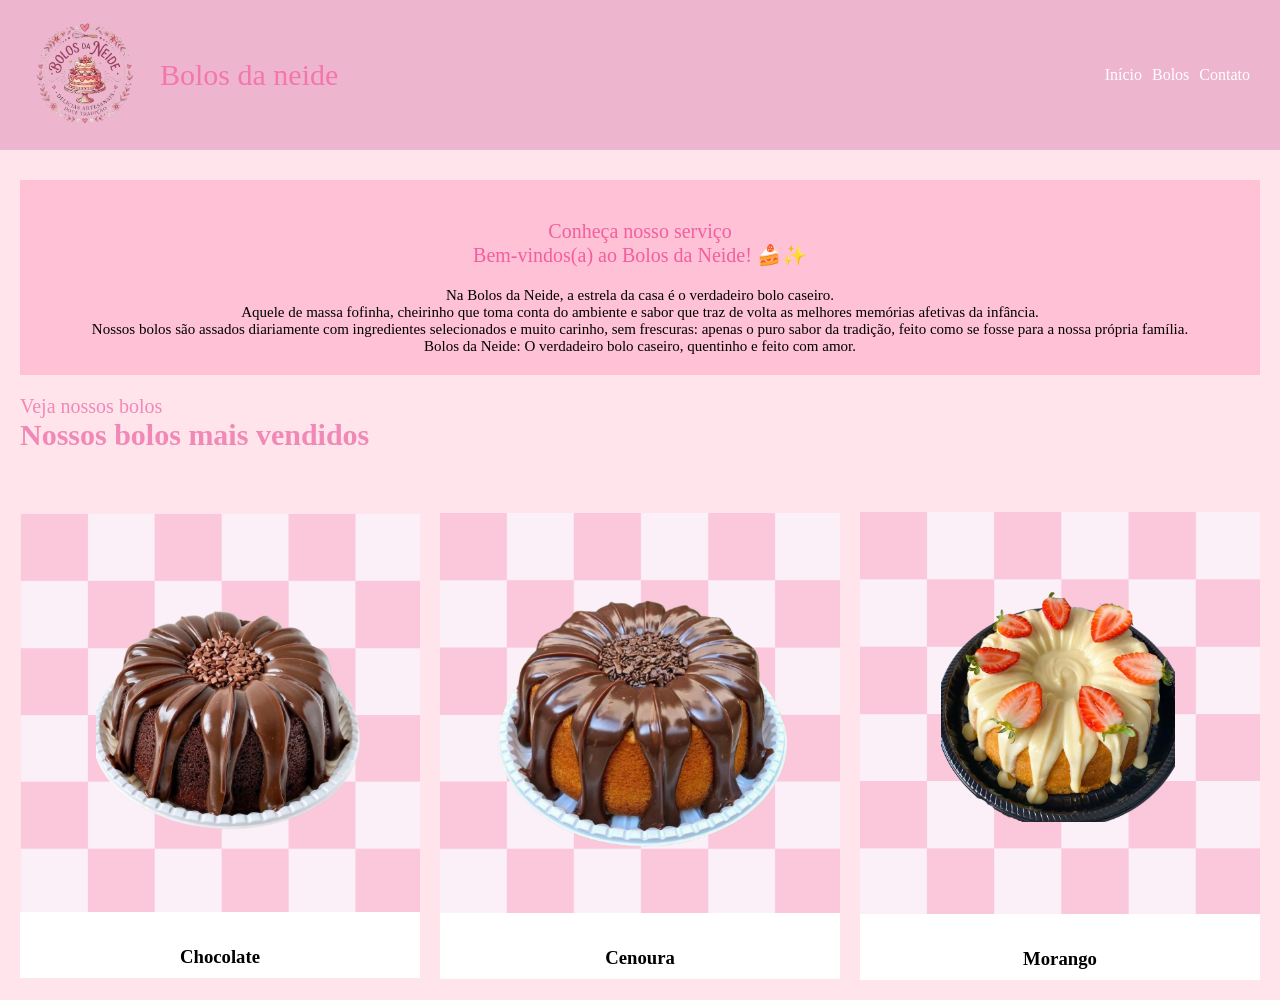
<file: index.html>
<!DOCTYPE html>
<html lang="pt-BR">
    <head>
        <meta charset="UTF-8">
        <title>Bolos da Neide</title>
        <link rel="stylesheet" href="css/style.css">
    </head>
    <body>
        <header>
            <section id="logo-titulo">
                <section id="logo-header">
                    <img src="assets/img/logo-removebg-preview.png">
                </section>

                <section id="titulo-header">
                    <p>Bolos da neide</p>
                </section>
            </section>

            <section id="menu-header">
                <nav>
                    <ul id="menu">
                        <li><a href="./index.html">Início</a></li>
                        <li><a href="./pages/bolos.html">Bolos</a></li>
                        <li><a href="./pages/contato.html">Contato</a></li>
                    </ul>
                </nav>           
            </section>
        </header>
    <main>
        <section id="hero">
            <section id="servico">
            <p>Conheça nosso serviço</p>
            <p>Bem-vindos(a) ao Bolos da Neide! 🍰✨</p>
        </section>

        <section id="apresentacao">
            <p>Na Bolos da Neide, a estrela da casa é o verdadeiro bolo caseiro.</p>
            <p>Aquele de massa fofinha, cheirinho que toma conta do ambiente e sabor que traz de volta as melhores memórias afetivas da infância.</p>
            <p>Nossos bolos são assados diariamente com ingredientes selecionados e muito carinho, sem frescuras: apenas o puro sabor da tradição, feito como se fosse para a nossa própria família.</p>
            <p>Bolos da Neide: O verdadeiro bolo caseiro, quentinho e feito com amor.</p>
        </section>

        </section>

        <section id="vendidos">
            <p>Veja nossos bolos</p>
            <h2>Nossos bolos mais vendidos</h2>
        </section>

        <section id="galeria-imgs1">
            <section class="card1">
                <section>
                    <img src="assets/img/fundobolo.JPEG">
                </section>
            
            <section class="card1-texto">
                <h3>Chocolate</h3>
            </section>
            </section>

            <section class="card1">
                <section>
                    <img src="assets/img/cenourafundo.JPEG">
                </section>
            
            <section class="card1-texto">
                <h3>Cenoura</h3>
            </section>
            </section>

             <section class="card1">
                <section>
                    <img src="assets/img/mornagofundo.JPEG">
                </section>
            
            <section class="card1-texto">
                <h3>Morango</h3>
            </section>
            </section>
        </section>

    </main>
    </body>
</html>
</file>
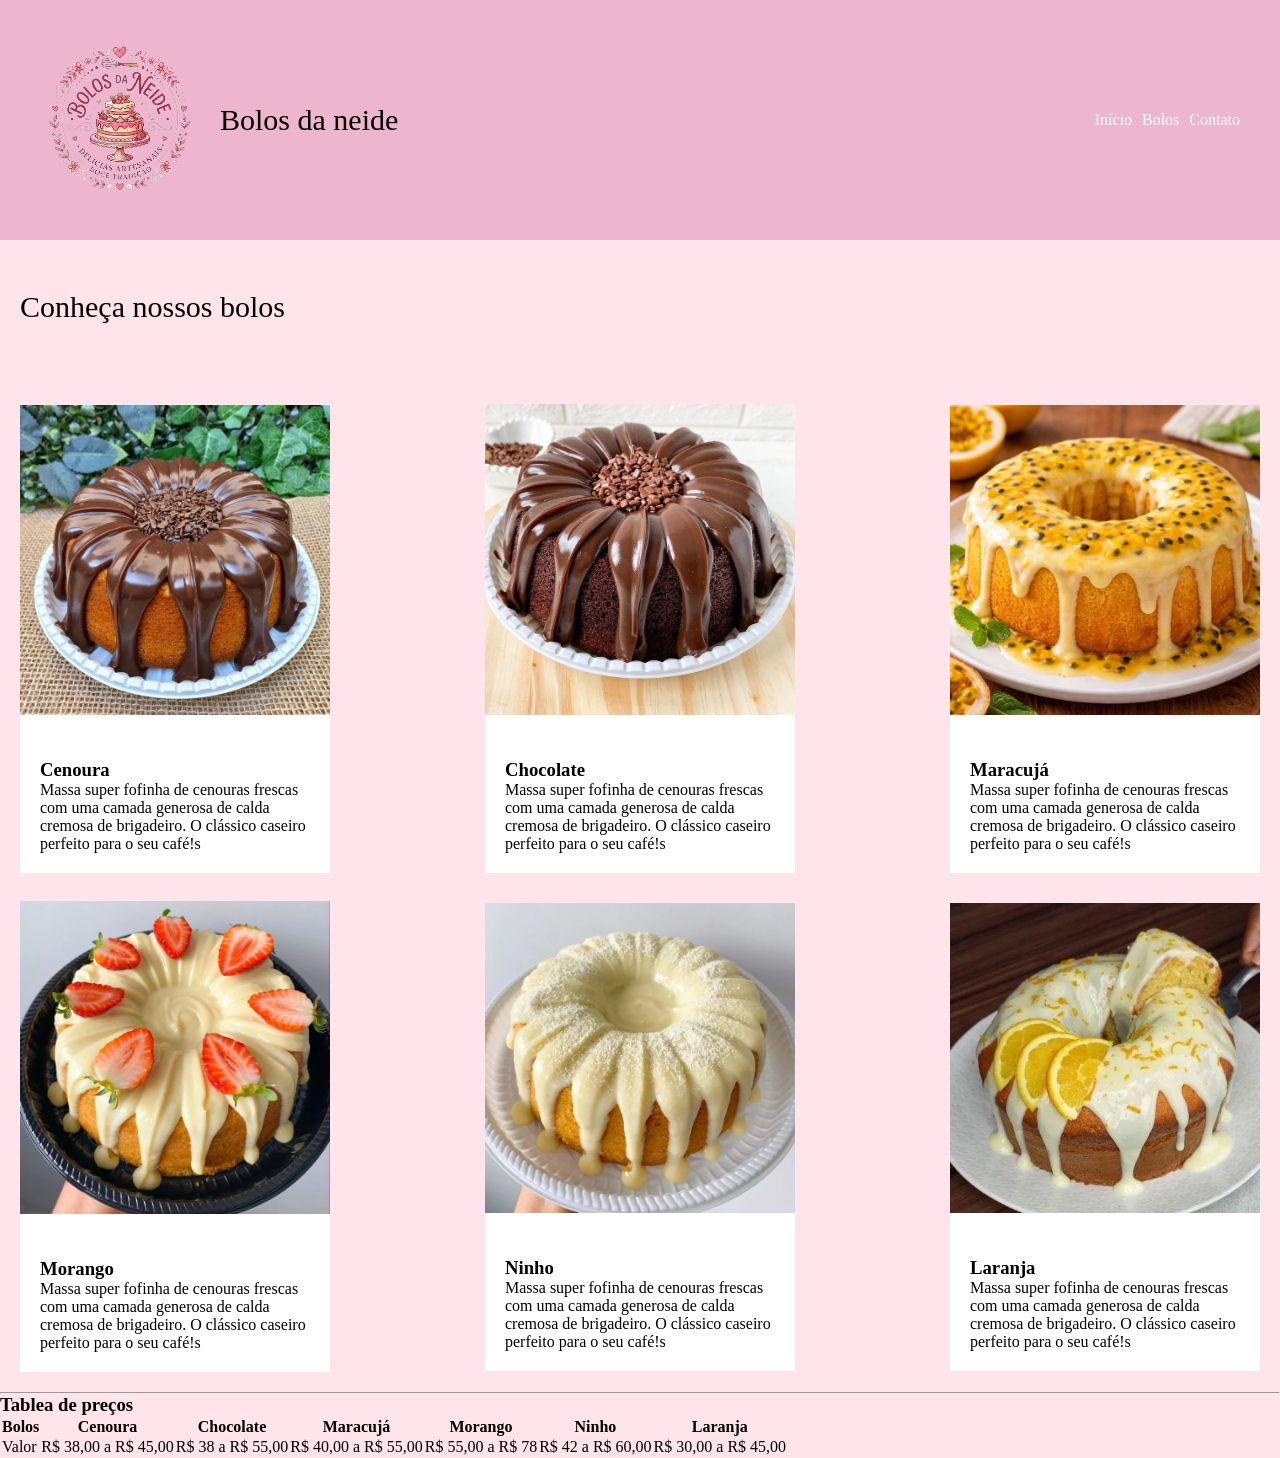
<file: pages/bolos.html>
<!DOCTYPE html>
<html lang="pt-BR">
    <head>
        <meta charset="UTF-8">
        <title>Bolos da Neide</title>
        <link rel="stylesheet" href="../css/bolos.css">
    </head>
<body>
    <header>
         <section id="logo-titulo1">
                <section id="logo-header1">
                    <img src="../assets/img/logo-removebg-preview.png">
                </section>

                <section id="titulo-header1">
                    <p>Bolos da neide</p>
                </section>
            </section>

            <section id="menu-header1">
                <nav>
                    <ul id="menu1">
                        <li><a href="../index.html">Início</a></li>
                        <li><a href="./bolos.html">Bolos</a></li>
                        <li><a href="./contato.html">Contato</a></li>
                    </ul>
                </nav>           
            </section>
    </header>

    <main>
        <section id="galeria">
            <section id="galeria-texto">
                <p>Conheça nossos bolos</p>
            </section>
        </section>

        <section id="galeria-imgs">
            <section class="card">
                <section>
                    <img src="../assets/img/cenoura.JPEG">
                </section>

                <section class="card-texto">
                    <h3>Cenoura</h3>
                    <p>Massa super fofinha de cenouras frescas com uma camada generosa de calda cremosa de brigadeiro. O clássico caseiro perfeito para o seu café!s</p>
                </section>
            </section>  
            <section class="card">
                <section>
                    <img src="../assets/img/chocolate.JPEG">
                </section>

                <section class="card-texto">
                    <h3>Chocolate</h3>
                    <p>Massa super fofinha de cenouras frescas com uma camada generosa de calda cremosa de brigadeiro. O clássico caseiro perfeito para o seu café!s</p>
                </section>
            </section>  
            <section class="card">
                <section>
                    <img src="../assets/img/maracuja.JPEG">
                </section>

                <section class="card-texto">
                    <h3>Maracujá</h3>
                    <p>Massa super fofinha de cenouras frescas com uma camada generosa de calda cremosa de brigadeiro. O clássico caseiro perfeito para o seu café!s</p>
                </section>
            </section>  
            <section class="card">
                <section>
                    <img src="../assets/img/morango.JPEG">
                </section>

                <section class="card-texto">
                    <h3>Morango</h3>
                    <p>Massa super fofinha de cenouras frescas com uma camada generosa de calda cremosa de brigadeiro. O clássico caseiro perfeito para o seu café!s</p>
                </section>
            </section>  
            <section class="card">
                <section>
                    <img src="../assets/img/ninho.JPEG">
                </section>

                <section class="card-texto">
                    <h3>Ninho</h3>
                    <p>Massa super fofinha de cenouras frescas com uma camada generosa de calda cremosa de brigadeiro. O clássico caseiro perfeito para o seu café!s</p>
                </section>
            </section>  
            <section class="card">
                <section>
                    <img src="../assets/img/laranja.JPEG">
                </section>

                <section class="card-texto">
                    <h3>Laranja</h3>
                    <p>Massa super fofinha de cenouras frescas com uma camada generosa de calda cremosa de brigadeiro. O clássico caseiro perfeito para o seu café!s</p>
                </section>
            </section>  
        </section>
        <hr>
        
        <section id="tabela1">
            <h3>Tablea de preços</h3>
        </section>
        <table>
            <thead>
                <tr>
                    <th class="tabela">Bolos</th>
                    <th>Cenoura</th>
                    <th>Chocolate</th>
                    <th>Maracujá</th>
                    <th>Morango</th>
                    <th>Ninho</th>
                    <th>Laranja</th>
                </tr>
            </thead>
            <tbody>
                <tr>
                    <td class="tabela">Valor</td>
                    <td>R$ 38,00 a R$ 45,00 </td>
                    <td>R$ 38 a R$ 55,00 </td>
                    <td>R$ 40,00 a R$ 55,00 </td>
                    <td>R$ 55,00 a R$ 78 </td>
                    <td>R$ 42 a R$ 60,00 </td>
                    <td>R$ 30,00 a R$ 45,00</td>
                </tr>
            </tbody>
        </table>
    </main>
</body>
</file>
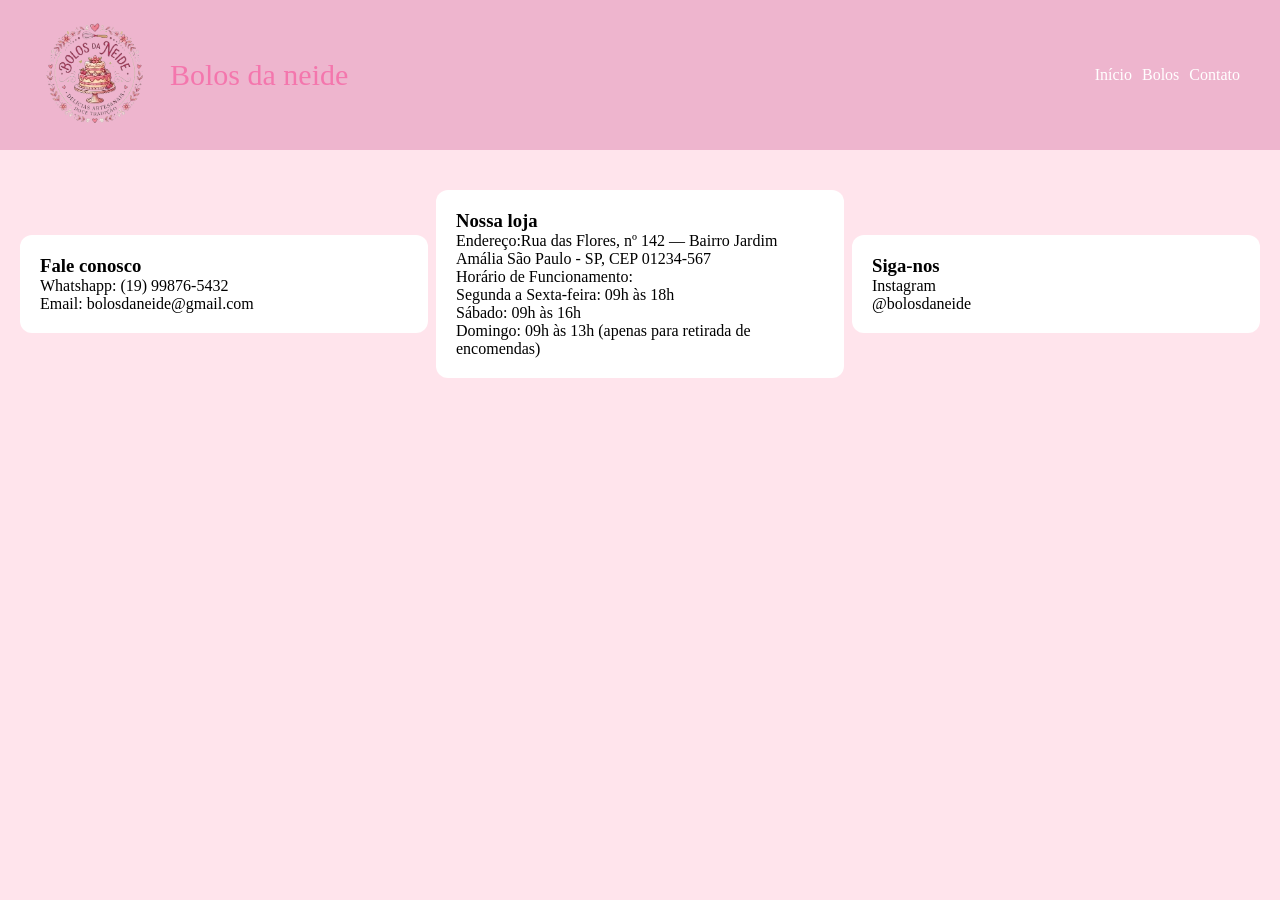
<file: pages/contato.html>
<!DOCTYPE html>
<html>
    <head>
        <meta charset="UTF-8">
        <title>Bolos da Neide</title>
        <link rel="stylesheet" href="../css/contato.css">
    </head>

    <body>
        <header>
         <section id="logo-titulo2">
                <section id="logo-header2">
                    <img src="../assets/img/logo-removebg-preview.png">
                </section>

                <section id="titulo-header2">
                    <p>Bolos da neide</p>
                </section>
            </section>

            <section id="menu-header2">
                <nav>
                    <ul id="menu2">
                        <li><a href="../index.html">Início</a></li>
                        <li><a href="../pages/bolos.html">Bolos</a></li>
                        <li><a href="./contato.html">Contato</a></li>
                    </ul>
                </nav>           
            </section>
    </header>

    <main>
        <section id="galeria2">
            <section class="galeria-texto2">
                <h3>Fale conosco</h3>
                <p>Whatshapp: (19) 99876-5432</p>
                <p>Email: bolosdaneide@gmail.com</p>
            </section>

            <section class="galeria-texto2">
                <h3>Nossa loja</h3>
                <p>Endereço:Rua das Flores, nº 142 — Bairro Jardim Amália
                São Paulo - SP, CEP 01234-567</p>
                <p>Horário de Funcionamento:</p>
                <p>Segunda a Sexta-feira: 09h às 18h</p>
                <p>Sábado: 09h às 16h</p>
                <p>Domingo: 09h às 13h (apenas para retirada de encomendas)</p>
            </section>

            <section class="galeria-texto2">
                <h3>Siga-nos</h3>
                <p>Instagram</p>
                <p>@bolosdaneide</p>
            </section>

        </section>
    </main>
    </body>
</html>
</file>
<file: css/style.css>
* {
    margin: 0;
    padding: 0;
    box-sizing: border-box;
}

body {
    background-color: #ffe4ec;
}

header {
    display: flex;
    background-color: #eeb5ce;
    justify-content: space-between;
    padding: 10px;
    height: 150px;
}

#logo-titulo{
    display: flex;
    flex-direction: row;
    justify-content: flex-start;
    align-items: center;
}

#titulo-header {
    display: flex;
    font-size: 30px;
    color: #f476ad;
}


#menu-header {
    display: flex;
    justify-content: flex-start;
    align-items: center;
}

#menu{
    display: flex;
    gap:10px;
    padding: 20px;
    color:white;
}


a:link {
    color: #fff;
    text-decoration: none;
}

a:visited {
    color:#fff;
}

a:hover {
    color: rgb(221, 52, 221);
    font-weight: 500;
}


li {
    list-style-type: none;
}

#logo-header img {
    width: 150px;
    padding: 20px;
}

#servico {
    display: flex;
    flex-direction: column;
    align-items: center;
    padding-top: 20px ;
    font-size: 20px;
    color:#f35e9f;
}

#apresentacao {
    display: flex;
    flex-direction: column;
    padding-top: 20px;
    align-items: center;
    justify-content: center;
    font-size: 15px;
}

#hero {
    background-color: #ffc1d5;
    margin-top:30px;
    padding: 20px;
    margin-left: 20px;
    margin-right: 20px;
}

#vendidos {
    padding: 20px;
    font-size: 20px;
    color:#f089b6;
}

#galeria-imgs1 {
    display: flex;
    gap: 10px;
    flex-wrap: wrap;
    align-items: center;
    justify-content: space-between;
    padding: 20px;
}

.card1 {
    background-color: white;
    width: 400px;
    margin-top: 20px;
}

.card1 img {
    width: 100%;
    margin-bottom: 20px;
}

.card1-texto {
    padding: 10px;
    text-align: center;
}
</file>
<file: css/bolos.css>
* {
    margin: 0;
    padding: 0;
    box-sizing: border-box;
}

body {
    background-color: #ffe4ec;
}

header {
    display: flex;
    background-color: #eeb5ce;
    justify-content: space-between;
    padding: 20px;
}

#logo-titulo1{
    display: flex;
    flex-wrap: wrap;
    flex-direction: row;
    justify-content: flex-start;
    align-items: center;
}

#titulo-header1 {
    display: flex;
    font-size: 30px;
}


#menu-header1 {
    display: flex;
    justify-content: flex-start;
    align-items: center;
}

#menu1{
    display: flex;
    gap:10px;
    padding: 20px;
    color:white;
}

a:link {
    color: #fff;
    text-decoration: none;
}

a:visited {
    color:#fff;
}

a:hover {
    color: rgb(221, 52, 221);
    font-weight: 500;
}


li {
    list-style-type: none;
}

#logo-header1 img {
    width: 200px;
    padding: 20px;
}

#galeria-texto {
    margin-top: 30px;
    font-size: 30px;
    padding: 20px;
}

.card {
    background-color: white;
    width:25%;
    margin-top: 20px;
}

.card-texto {
    padding: 20px;
}


.card img {
    width: 100%;
    height: auto;
    margin-bottom: 20px;
}

#galeria-imgs {
    display: flex;
    gap:8px;
    align-items: center;
    justify-content: space-between;
    margin-top: 20px;
    flex-wrap: wrap;
    padding: 20px;
}
</file>
<file: css/contato.css>
* {
    margin: 0;
    padding: 0;
    box-sizing: border-box;
}

body {
    background-color: #ffe4ec;
}


header {
    display: flex;
    background-color: #eeb5ce;
    justify-content: space-between;
    padding: 20px;
    height: 150px;
}

#logo-titulo2{
    display: flex;
    flex-direction: row;
    justify-content: flex-start;
    align-items: center;
}

#titulo-header2 {
    display: flex;
    font-size: 30px;
    color:#f476ad;
}


#menu-header2 {
    display: flex;
    justify-content: flex-start;
    align-items: center;
}

#menu2{
    display: flex;
    gap:10px;
    padding: 20px;
    color:white;
}

a:link {
    color: #fff;
    text-decoration: none;
}

a:visited {
    color:#fff;
}

a:hover {
    color: rgb(221, 52, 221);
    font-weight: 500;
}


li {
    list-style-type: none;
}

#logo-header2 img {
    width: 150px;
    padding: 20px;
}

#galeria2 {
    display: flex;
    justify-content: space-between;
    align-items: center;
    padding: 20px;
    gap:8px;
    margin-top: 20px;
}

.galeria-texto2 {
    background-color: white;
    border-radius: 12px;
    width:50%;
    padding: 20px;
}
</file>
